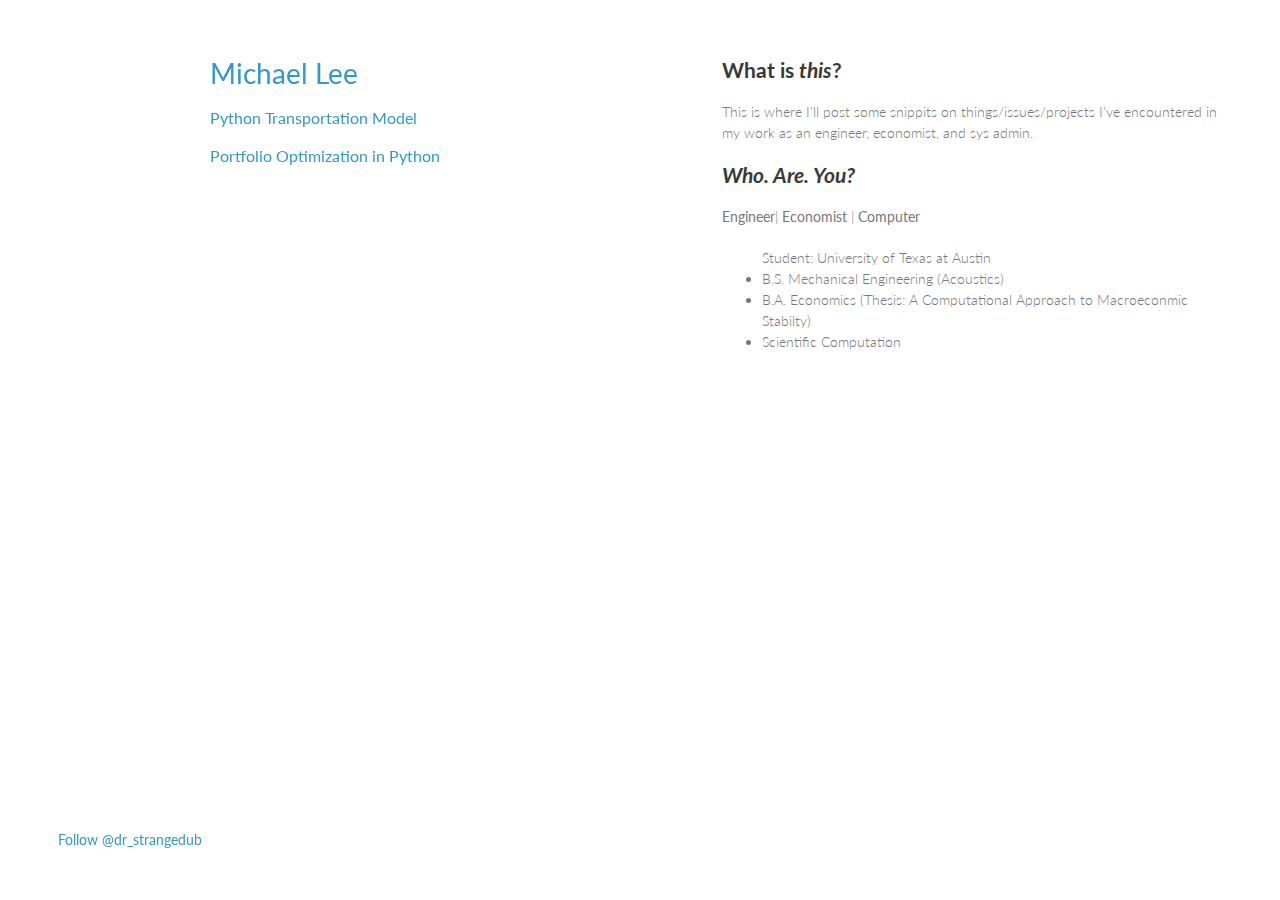
<file: index.html>
<!doctype html>
<html>
  <head>
      <meta charset="utf-8">
      <meta http-equiv="X-UA-Compatible" content="chrome=1">
      <title>1ifbyLAN2ifbyC</title>
      
      <link rel="stylesheet" href="stylesheets/styles.css">
      <link rel="stylesheet" href="stylesheets/pygment_trac.css">
      <meta name="viewport" content="width=device-width, initial-scale=1, user-scalable=no">
     
      <script type="text/javascript" src="http://cdn.mathjax.org/mathjax/latest/MathJax.js?config=TeX-AMS-MML_HTMLorMML"></script>

  </head>

  <body>
      <div class="wrapper">
        <header> 
          <h1><a href="/">Michael Lee</a></h1>
          <h3><a href="/PythonTrans">Python Transportation Model</a></h3>
          <h3><a href="/portfolio">Portfolio Optimization in Python</a></h3>
          <h3><a href="Optimizing_Energy_Production"><Geospatial and Competetive Equilibrium with Python></a></h>
        </header>
      </div>

        <section>

          <h2>What is <i>this</i>?</h2>
          
           <p>This is where I'll post some snippits on things/issues/projects I've encountered in my work as an engineer, economist, and sys admin. </p>

          <h2><i>Who. Are. You?</i></h2>
          <p><b>Engineer</b>| <b>Economist</b> | <b>Computer</b>
              <UL>Student: University of Texas at Austin
                <LI> B.S. Mechanical Engineering (Acoustics)
                <LI> B.A. Economics (Thesis: A Computational Approach to Macroeconmic Stabilty)
                <LI> Scientific Computation
               </UL>
          </p>
        </section>
      </div>
    <script src="javascripts/scale.fix.js"></script>
  </body>
  <footer>
    <footer>
    <a href="https://twitter.com/dr_strangedub" class="twitter-follow-button" data-show-count="false">Follow @dr_strangedub</a>
      <script>!function(d,s,id){var js,fjs=d.getElementsByTagName(s)[0],p=/^http:/.test(d.location)?'http':'https';if(!d.getElementById(id)){js=d.createElement(s);js.id=id;js.src=p+'://platform.twitter.com/widgets.js';fjs.parentNode.insertBefore(js,fjs);}}(document, 'script', 'twitter-wjs');</script>
  </footer>
  
  	<script>
  (function(i,s,o,g,r,a,m){i['GoogleAnalyticsObject']=r;i[r]=i[r]||function(){
  (i[r].q=i[r].q||[]).push(arguments)},i[r].l=1*new Date();a=s.createElement(o),
  m=s.getElementsByTagName(o)[0];a.async=1;a.src=g;m.parentNode.insertBefore(a,m)
  })(window,document,'script','//www.google-analytics.com/analytics.js','ga');

  ga('create', 'UA-20712311-4', '1ifbylan2ifbyc.github.io');
  ga('send', 'pageview');

  </script>
  
</html>
</file>
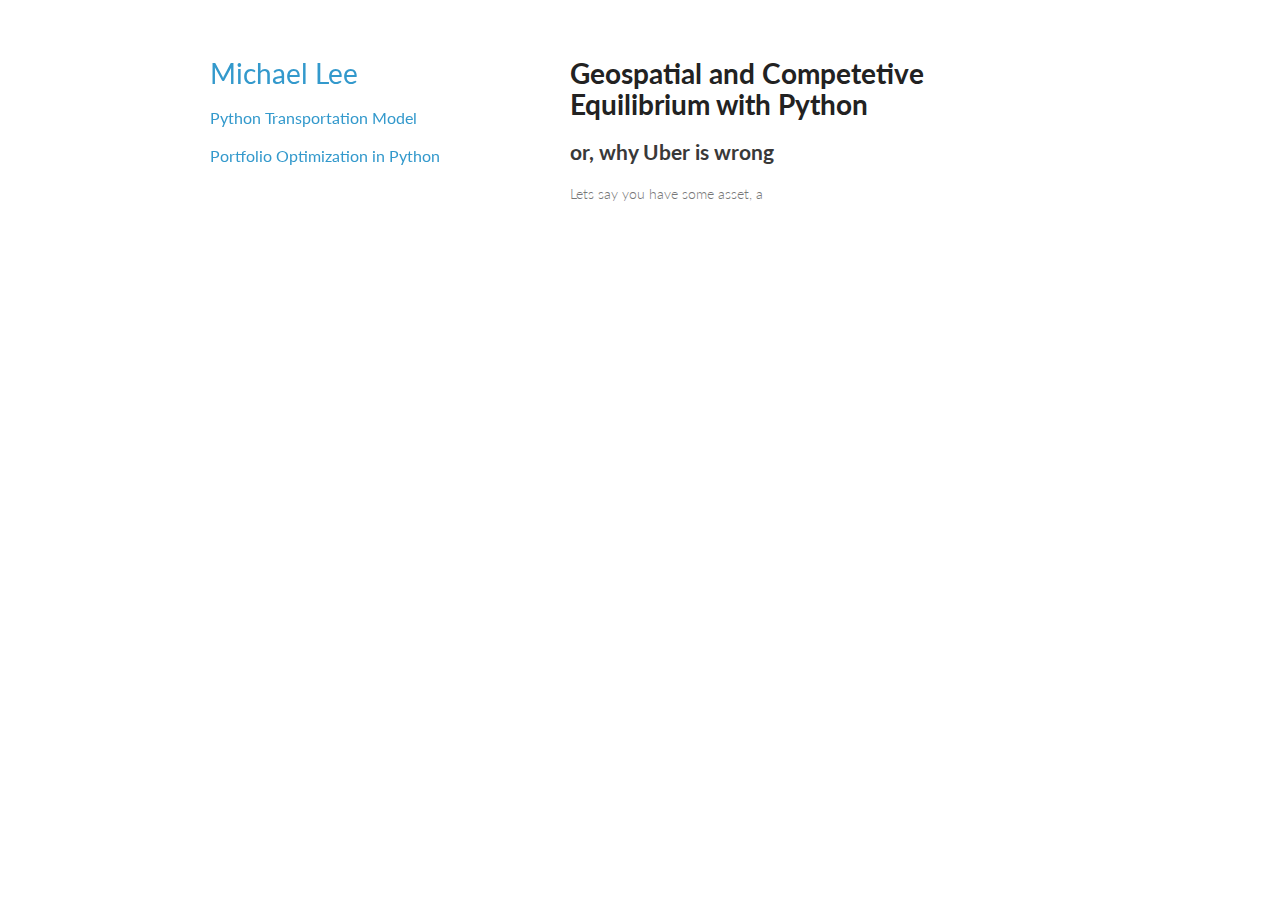
<file: Optimizing_Energy_Production.html>
<!doctype html>
<html>
 	<head>
    	<meta charset="utf-8">
	    <meta http-equiv="X-UA-Compatible" content="chrome=1">
	    <title>1ifbyLAN2ifbyC</title>
	    
	    <link rel="stylesheet" href="stylesheets/styles.css">
	    <link rel="stylesheet" href="stylesheets/pygment_trac.css">
	    <meta name="viewport" content="width=device-width, initial-scale=1, user-scalable=no">
	   
	    <script type="text/javascript" src="http://cdn.mathjax.org/mathjax/latest/MathJax.js?config=TeX-AMS-MML_HTMLorMML"></script>

	</head>

	<body>
    	<div class="wrapper">
      	<header>
        	<h1><a href="/">Michael Lee</a></h1>
       		<h3><a href="/PythonTrans">Python Transportation Model</a></h>
        	<h3><a href="/portfolio">Portfolio Optimization in Python</a></h3>
        	<h3><a href="Optimizing_Energy_Production"><Geospatial and Competetive Equilibrium with Python></a></h>


    	</header>

	    <section>
	    	
    	<h1> Geospatial and Competetive Equilibrium with Python </h1>
    	<h2> or, why Uber is wrong </h2>

    	Lets say you have some asset, a 







	    </section>
	</body>
</html>
</file>
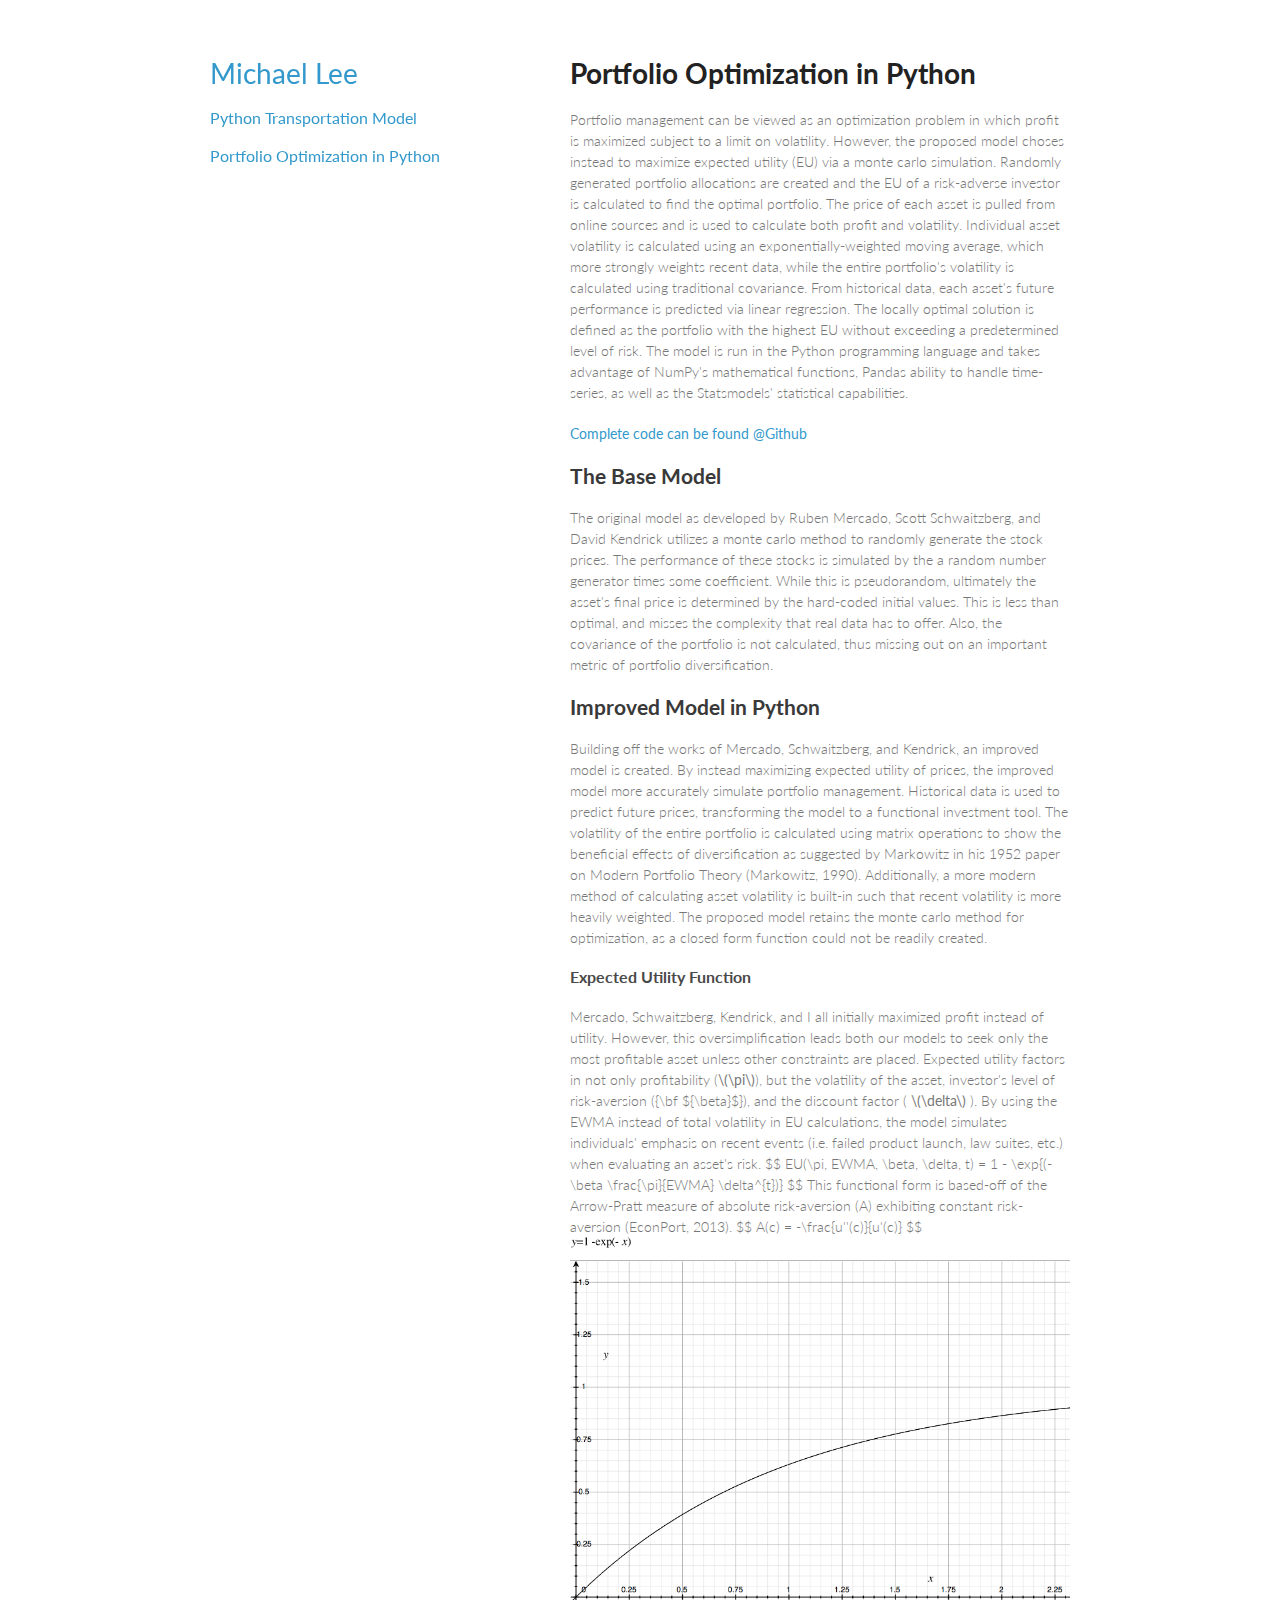
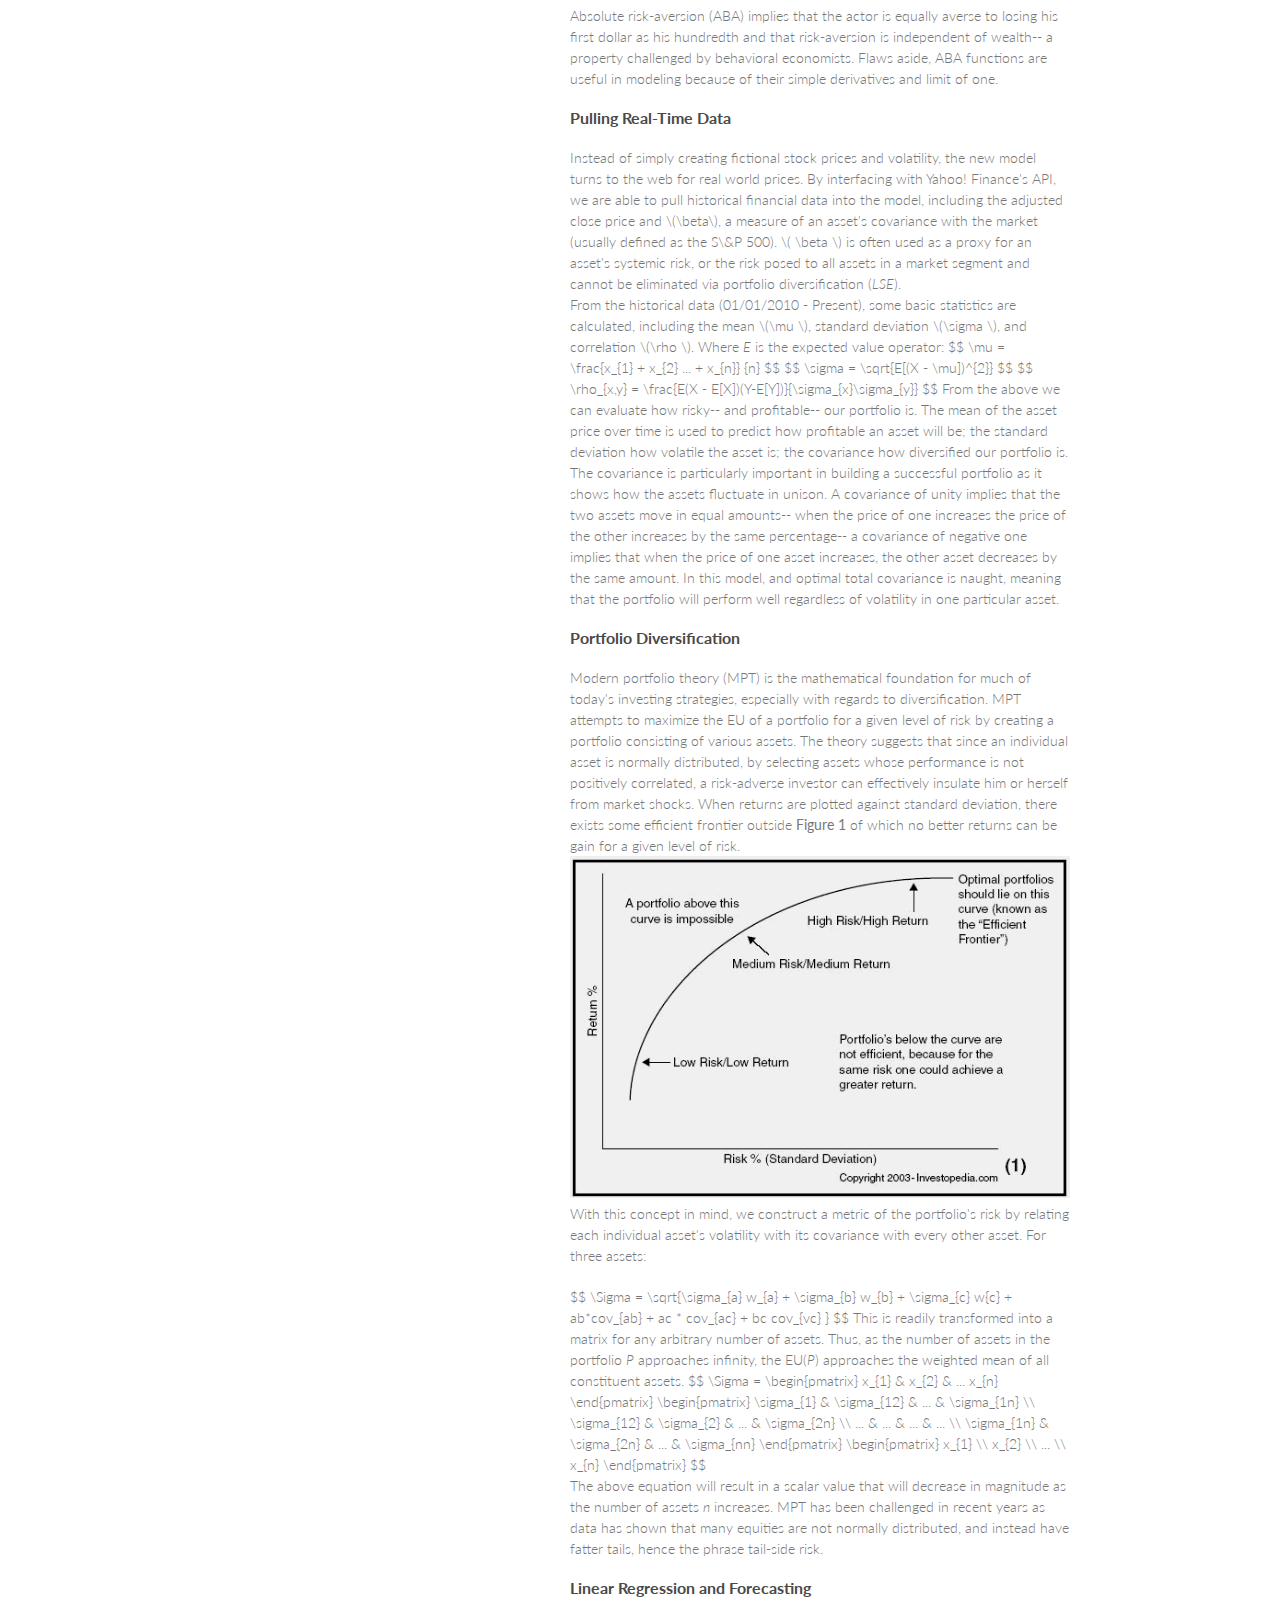
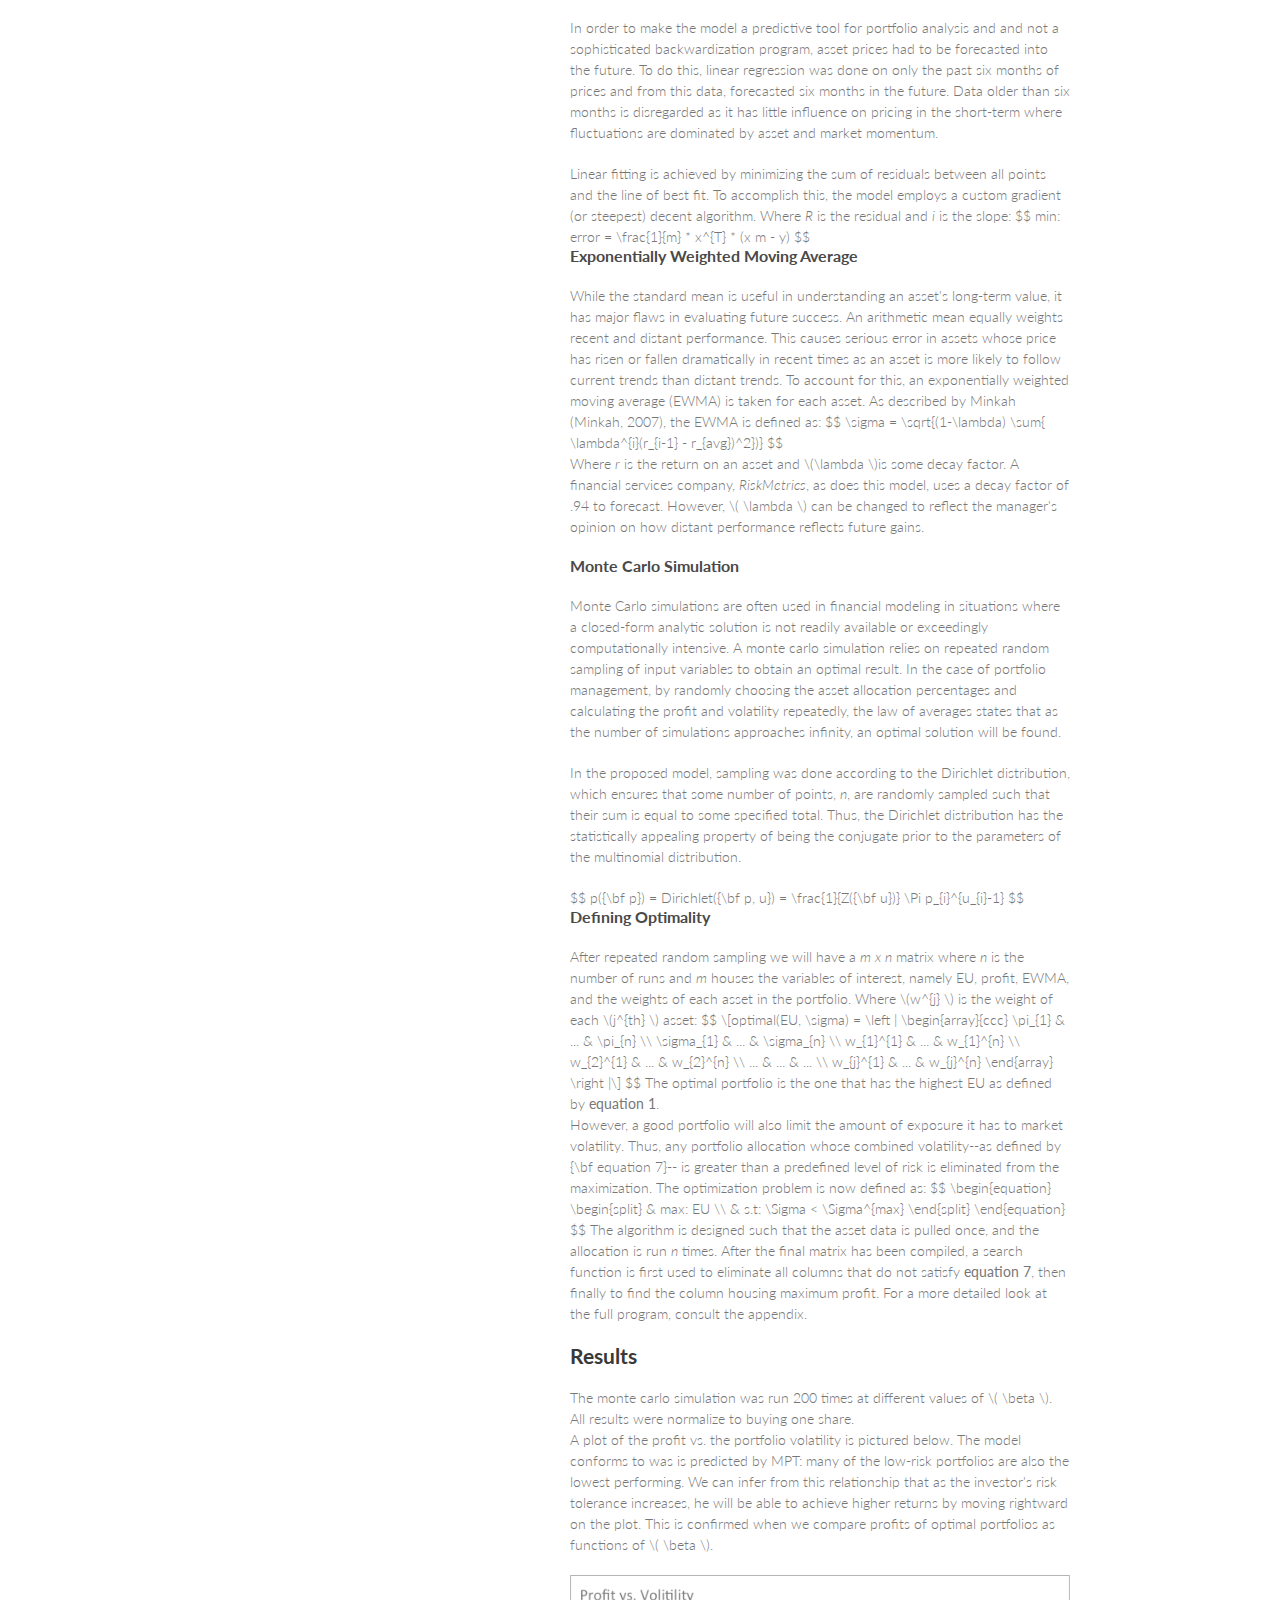
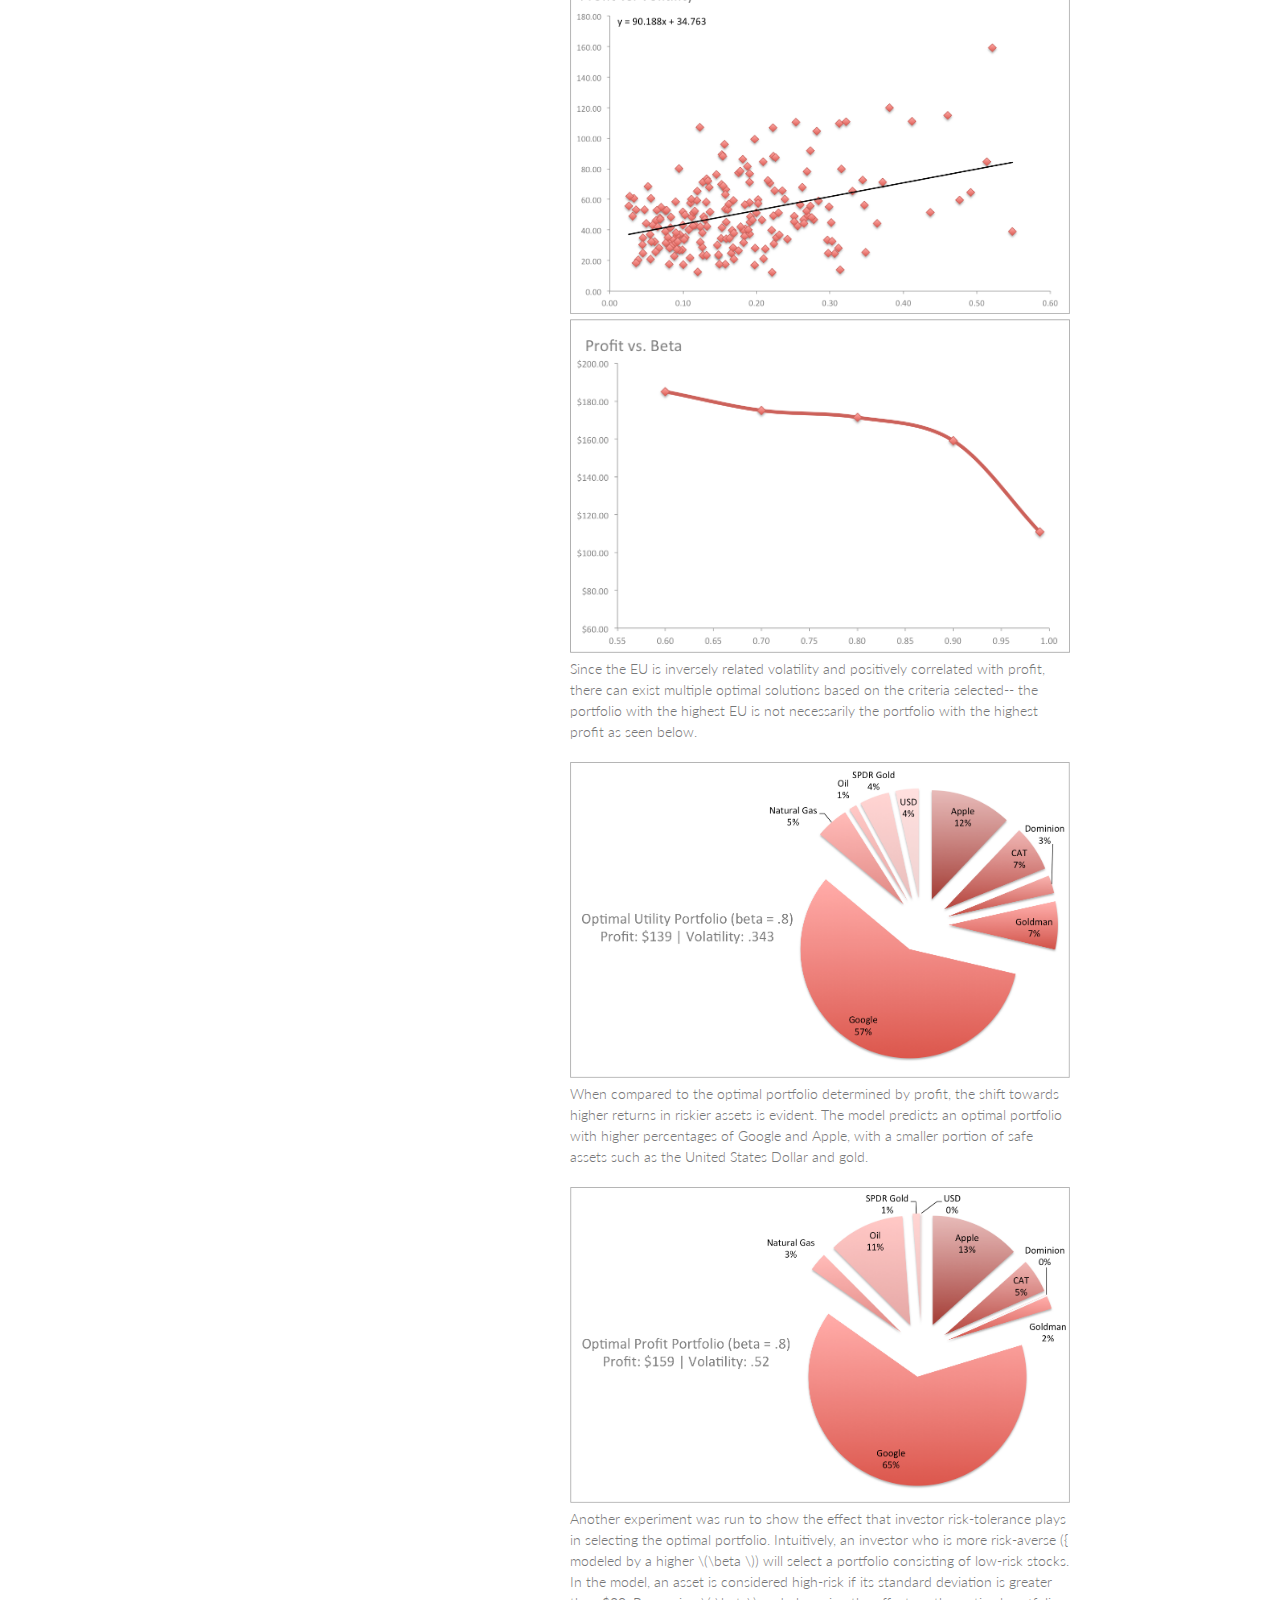
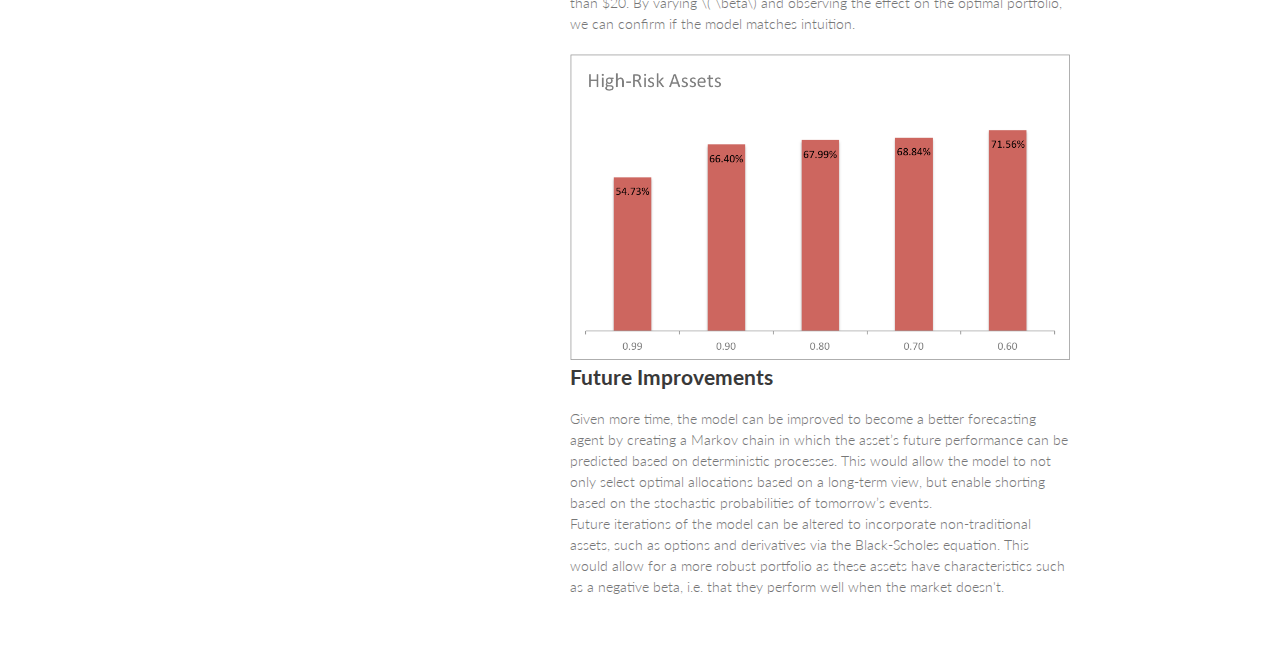
<file: portfolio.html>
<!doctype html>
<html>
         <head>
            <meta charset="utf-8">
            <meta http-equiv="X-UA-Compatible" content="chrome=1">
            <title>1ifbyLAN2ifbyC</title>
            
            <link rel="stylesheet" href="stylesheets/styles.css">
            <link rel="stylesheet" href="stylesheets/pygment_trac.css">
            <meta name="viewport" content="width=device-width, initial-scale=1, user-scalable=no">
           
            <script type="text/javascript" src="http://cdn.mathjax.org/mathjax/latest/MathJax.js?config=TeX-AMS-MML_HTMLorMML"></script>

        </head>

        <body>
            <div class="wrapper">
              <header>
                <h1><a href="/">Michael Lee</a></h1>
                       <h3><a href="/PythonTrans">Python Transportation Model</a></h>
                       <h3><a href="/portfolio">Portfolio Optimization in Python</a></h3>

            </header>

            <section>
                    
                    <h1> Portfolio Optimization in Python </h1>

            <p> 
                Portfolio management can be viewed as an optimization problem in which profit is maximized subject to a limit on volatility. However, the proposed model choses instead to maximize expected utility (EU) via a monte carlo simulation. Randomly generated portfolio allocations are created and the EU of a risk-adverse investor is calculated to find the optimal portfolio. The price of each asset is pulled from online sources and is used to calculate both profit and volatility. Individual asset volatility is calculated using an exponentially-weighted moving average, which more strongly weights recent data, while the entire portfolio's volatility is calculated using traditional covariance. From historical data, each asset's future performance is predicted via linear regression. The locally optimal solution is defined as the portfolio with the highest EU without exceeding a predetermined level of risk. The model is run in the Python programming language and takes advantage of NumPy's mathematical functions, Pandas ability to handle time-series, as well as the Statsmodels' statistical capabilities. 
            </p>
            <p>
            <a href="https://github.com/1IfByLAN2IfByC/Compuational_Econ-/tree/master/Portfolio">Complete code can be found @Github</a> 
        </p>

            <h2>The Base Model</h2>
            <p>
                The original model as developed by Ruben Mercado, Scott Schwaitzberg, and David Kendrick utilizes a monte carlo method to randomly generate the stock prices. The performance of these stocks is simulated by the a random number generator times some coefficient. While this is pseudorandom, ultimately the asset's final price is determined by the hard-coded initial values. This is less than optimal, and misses the complexity that real data has to offer. Also, the covariance of the portfolio is not calculated, thus missing out on an important metric of portfolio diversification. 
            </p>

            <h2> Improved Model in Python </h2>
                <p>Building off the works of Mercado, Schwaitzberg, and Kendrick, an improved model is created. By instead maximizing expected utility of prices, the improved model more accurately simulate portfolio management. Historical data is used to predict future prices, transforming the model to a functional investment tool. The volatility of the entire portfolio is calculated using matrix operations to show the beneficial effects of diversification as suggested by Markowitz in his 1952 paper on Modern Portfolio Theory (Markowitz, 1990). Additionally, a more modern method of calculating asset volatility is built-in such that recent volatility is more heavily weighted. The proposed model retains the monte carlo method for optimization, as a closed form function could not be readily created.
                </p>

            <h3>Expected Utility Function </h3>
            <p>
                Mercado, Schwaitzberg, Kendrick, and I all initially maximized profit instead of utility. However, this oversimplification leads both our models to seek only the most profitable asset unless other constraints are placed. Expected utility factors in not only profitability (<b>\(\pi\)</b>), but the volatility of the asset, investor's level of risk-aversion ({\bf ${\beta}$}),  and the discount factor (<b> \(\delta\) </b>). By using the EWMA instead of total volatility in EU calculations, the model simulates individuals' emphasis on recent events (i.e. failed product launch, law suites, etc.) when evaluating an asset's risk. 

                $$ EU(\pi, EWMA, \beta, \delta, t) = 1 - \exp{(-\beta \frac{\pi}{EWMA} \delta^{t})} $$

                This functional form is based-off of the Arrow-Pratt measure of absolute risk-aversion (A) exhibiting constant risk-aversion (EconPort, 2013). 

                $$  A(c) = -\frac{u''(c)}{u'(c)} $$ 

                <img src="/Figures/EU_fn.png" alt="Expected Utility Function">

                Absolute risk-aversion (ABA) implies that the actor is equally averse to losing his first dollar as his hundredth and that risk-aversion is independent of wealth-- a property challenged by behavioral economists. Flaws aside, ABA functions are useful in modeling because of their simple derivatives and limit of one.

            <h3> Pulling Real-Time Data </h3>
                Instead of simply creating fictional stock prices and volatility, the new model turns to the web for real world prices. By interfacing with Yahoo! Finance's API, we are able to pull historical financial data into the model, including the adjusted close price and \(\beta\), a measure of an asset's covariance with the market (usually defined as the S\&P 500). \( \beta \) is often used as a proxy for an asset's systemic risk, or the risk posed to all assets in a market segment and cannot be eliminated via portfolio diversification (<i>LSE</i>). 
                <p>
                From the historical data (01/01/2010 - Present), some basic statistics are calculated, including the mean \(\mu \), standard deviation \(\sigma \), and correlation \(\rho \). Where <i>E</i> is the expected value operator:

                $$  \mu = \frac{x_{1} + x_{2} ... + x_{n}} {n} $$

                $$  \sigma = \sqrt{E[(X - \mu])^{2}} $$

                $$  \rho_{x,y} = \frac{E(X - E[X])(Y-E[Y])}{\sigma_{x}\sigma_{y}} $$

                From the above we can evaluate how risky-- and profitable-- our portfolio is. The mean of the asset price over time is used to predict how profitable an asset will be; the standard deviation how volatile the asset is; the covariance how diversified our portfolio is. The covariance is particularly important in building a successful portfolio as it shows how the assets fluctuate in unison. A covariance of unity implies that the two assets move in equal amounts-- when the price of one increases the price of the other increases by the same percentage-- a covariance of negative one implies that when the price of one asset increases, the other asset decreases by the same amount. In this model, and optimal total covariance is naught, meaning that the portfolio will perform well regardless of volatility in one particular asset. </p>

            <h3> Portfolio Diversification </h3>
                Modern portfolio theory (MPT) is the mathematical foundation for much of today's investing strategies, especially with regards to diversification. MPT attempts to maximize the EU of a portfolio for a given level of risk by creating a portfolio consisting of various assets. The theory suggests that since an individual asset is normally distributed, by selecting assets whose performance is not positively correlated, a risk-adverse investor can effectively insulate him or herself from market shocks. When returns are plotted against standard deviation, there exists some efficient frontier outside <b>Figure 1 </b> of which no better returns can be gain for a given level of risk.  

                <img src="/Figures/Efficient_Frontier.png" alt=""Efficient_Frontier>

                <p>With this concept in mind, we construct a metric of the portfolio's risk by relating each individual asset's volatility with its covariance with every other asset. For three assets: </p>

                $$  \Sigma = \sqrt{\sigma_{a} w_{a} + \sigma_{b} w_{b} + \sigma_{c} w{c} + ab*cov_{ab} + ac * cov_{ac} + bc cov_{vc} } $$

                This is readily transformed into a matrix for any arbitrary number of assets. Thus, as the number of assets in the portfolio <i>P</i> approaches infinity, the EU(<i>P</i>) approaches the weighted mean of all constituent assets. 

                $$ \Sigma = 
                \begin{pmatrix} x_{1} & x_{2} & ... x_{n} \end{pmatrix}
                \begin{pmatrix} \sigma_{1} & \sigma_{12} & ... & \sigma_{1n} \\ 
                \sigma_{12} & \sigma_{2} & ... & \sigma_{2n} \\
                ... & ... & ... & ... \\
                \sigma_{1n} & \sigma_{2n} & ... & \sigma_{nn} \end{pmatrix}
                \begin{pmatrix} x_{1} \\ x_{2} \\ ... \\ x_{n} \end{pmatrix} $$

            <p>
                The above equation will result in a scalar value that will decrease in magnitude as the number of assets <i>n</i> increases. MPT has been challenged in recent years as data has shown that many equities are not normally distributed, and instead have fatter tails, hence the phrase tail-side risk.

            <h3> Linear Regression and Forecasting </h3>
                <p>In order to make the model a predictive tool for portfolio analysis and and not a sophisticated backwardization program, asset prices had to be forecasted into the future. To do this, linear regression was done on only the past six months of prices and from this data, forecasted  six months in the future. Data older than six months is disregarded as it has little influence on pricing in the short-term where fluctuations are dominated by asset and market momentum. </p>

                Linear fitting is achieved by minimizing the sum of residuals between all points and the line of best fit. To accomplish this, the model employs a custom gradient (or steepest) decent algorithm. Where <i>R</i> is the residual and <i>i</i> is the slope:

                $$  min: error = \frac{1}{m} * x^{T} * (x m - y) $$

            <h3> Exponentially Weighted Moving Average </h3>
                 While the standard mean is useful in understanding an asset's long-term value, it has major flaws in evaluating future success. An arithmetic mean equally weights recent and distant performance. This causes serious error in assets whose price has risen or fallen dramatically in recent times as an asset is more likely to follow current trends than distant trends. To account for this, an exponentially weighted moving average (EWMA) is taken for each asset. As described by Minkah (Minkah, 2007), the EWMA is defined as:

                 $$     \sigma = \sqrt{(1-\lambda) \sum{ \lambda^{i}(r_{i-1} - r_{avg})^2})} $$

                 <p>Where <i>r</i> is the return on an asset and \(\lambda \)is some decay factor. A financial services company, <i>RiskMetrics</i>, as does this model, uses a decay factor of .94 to forecast. However, \( \lambda \) can be changed to reflect the manager's opinion on how distant performance reflects future gains.</p>


            <h3> Monte Carlo Simulation </h3>
                <p> Monte Carlo simulations are often used in financial modeling in situations where a closed-form analytic solution is not readily available or exceedingly computationally intensive. A monte carlo simulation relies on repeated random sampling of input variables to obtain an optimal result. In the case of portfolio management, by randomly choosing the asset allocation percentages and calculating the profit and volatility repeatedly, the law of averages states that as the number of simulations approaches infinity, an optimal solution will be found. </p>
                
                <p>In the proposed model, sampling was done according to the Dirichlet distribution, which ensures that some number of points, <i>n</i>, are randomly sampled such that their sum is equal to some specified total. Thus, the Dirichlet distribution has the statistically appealing property of being the conjugate prior to the parameters of the multinomial distribution. </p>

                $$ p({\bf p}) = Dirichlet({\bf p, u}) = \frac{1}{Z({\bf u})} \Pi p_{i}^{u_{i}-1} $$

            <h3> Defining Optimality </h3>
                 After repeated random sampling we will have a <i> m x n </i> matrix where <i>n</i> is the number of runs and <i>m</i> houses the variables of interest, namely EU, profit, EWMA, and the weights of each asset in the portfolio. Where \(w^{j} \) is the weight of each \(j^{th} \) asset:

                 $$ \[optimal(EU, \sigma) = \left | \begin{array}{ccc}
                    \pi_{1} & ... & \pi_{n} \\
                    \sigma_{1} & ... & \sigma_{n} \\
                    w_{1}^{1}  & ... & w_{1}^{n} \\
                    w_{2}^{1}  & ... & w_{2}^{n} \\
                    ... & ... & ... \\
                    w_{j}^{1}  & ... & w_{j}^{n} \end{array} \right |\]
                    $$

                The optimal portfolio is the one that has the highest EU as defined by <b> equation 1</b>. 
                <p>
                    However, a good portfolio will also limit the amount of exposure it has to market volatility. Thus, any portfolio allocation whose combined volatility--as defined by {\bf equation 7}-- is greater than a predefined level of risk is eliminated from the maximization. The optimization problem is now defined as:
                        $$
                        \begin{equation}
                            \begin{split} 
                                & max: EU \\ 
                                & s.t: \Sigma < \Sigma^{max}
                            \end{split}
                        \end{equation} $$

                    The algorithm is designed such that the asset data is pulled once, and the allocation is run <i>n</i> times. After the final matrix has been compiled, a search function is first used to eliminate all columns that do not satisfy <b>equation 7</b>, then finally to find the column housing maximum profit. For a more detailed look at the full program, consult the appendix. 


            <h2> Results</h2>
                The monte carlo simulation was run 200 times at different values of \( \beta \). All results were normalize to buying one share. 
                <p>
                A plot of the profit vs. the portfolio volatility is pictured below. The model conforms to was is predicted by MPT: many of the low-risk portfolios are also the lowest performing. We can infer from this relationship that as the investor's risk tolerance increases, he will be able to achieve higher returns by moving rightward on the plot. This is confirmed when we compare profits of optimal portfolios as functions of \( \beta \). </p>

                <img src='Figures/Profit_v_Volit.png' alt='Profit vs. Volatility'>

                <img src='Figures/profit_v_beta.png' alt='Profit vs. Risk Aversion'>

                <p>Since the EU is inversely related volatility and positively correlated with profit, there can exist multiple optimal solutions based on the criteria selected-- the portfolio with the highest EU is not necessarily the portfolio with the highest profit as seen below. </p>

                <img src='Figures/OptimalPort_EU.png' alt='Optimal Profit Based on Expected Utility'>

                <p>When compared to the optimal portfolio determined by profit, the shift towards higher returns in riskier assets is evident. The model predicts an optimal portfolio with higher percentages of Google and Apple, with a smaller portion of safe assets such as the United States Dollar and gold.</p>

                <img src='Figures/OptimalPort_profit.png' alt='Optimal Portfolio Based on Profit' >

                <p>Another experiment was run to show the effect that investor risk-tolerance plays in selecting the optimal portfolio. Intuitively, an investor who is more risk-averse ({ modeled by a higher \(\beta \)) will select a portfolio consisting of low-risk stocks. In the model, an asset is considered high-risk if its standard deviation is greater than $20. By varying \( \beta\) and observing the effect on the optimal portfolio, we can confirm if the model matches intuition. </p>

                <img src ='Figures/High_Risk.png' alt='Share of high risk assets in the portfolio' >

            <h2> Future Improvements </h2>
            Given more time, the model can be improved to become a better forecasting agent by creating a Markov chain in which the asset’s future performance can be predicted based on deterministic processes. This would allow the model to not only select optimal allocations based on a long-term view, but enable shorting based on the stochastic probabilities of tomorrow’s events. 
            <p>
            Future iterations of the model can be altered to incorporate non-traditional assets, such as options and derivatives via the Black-Scholes equation. This would allow for a more robust portfolio as these assets have characteristics such as a negative beta, i.e. that they perform well when the market doesn't. </p>


        </body>
    <html>
</file>
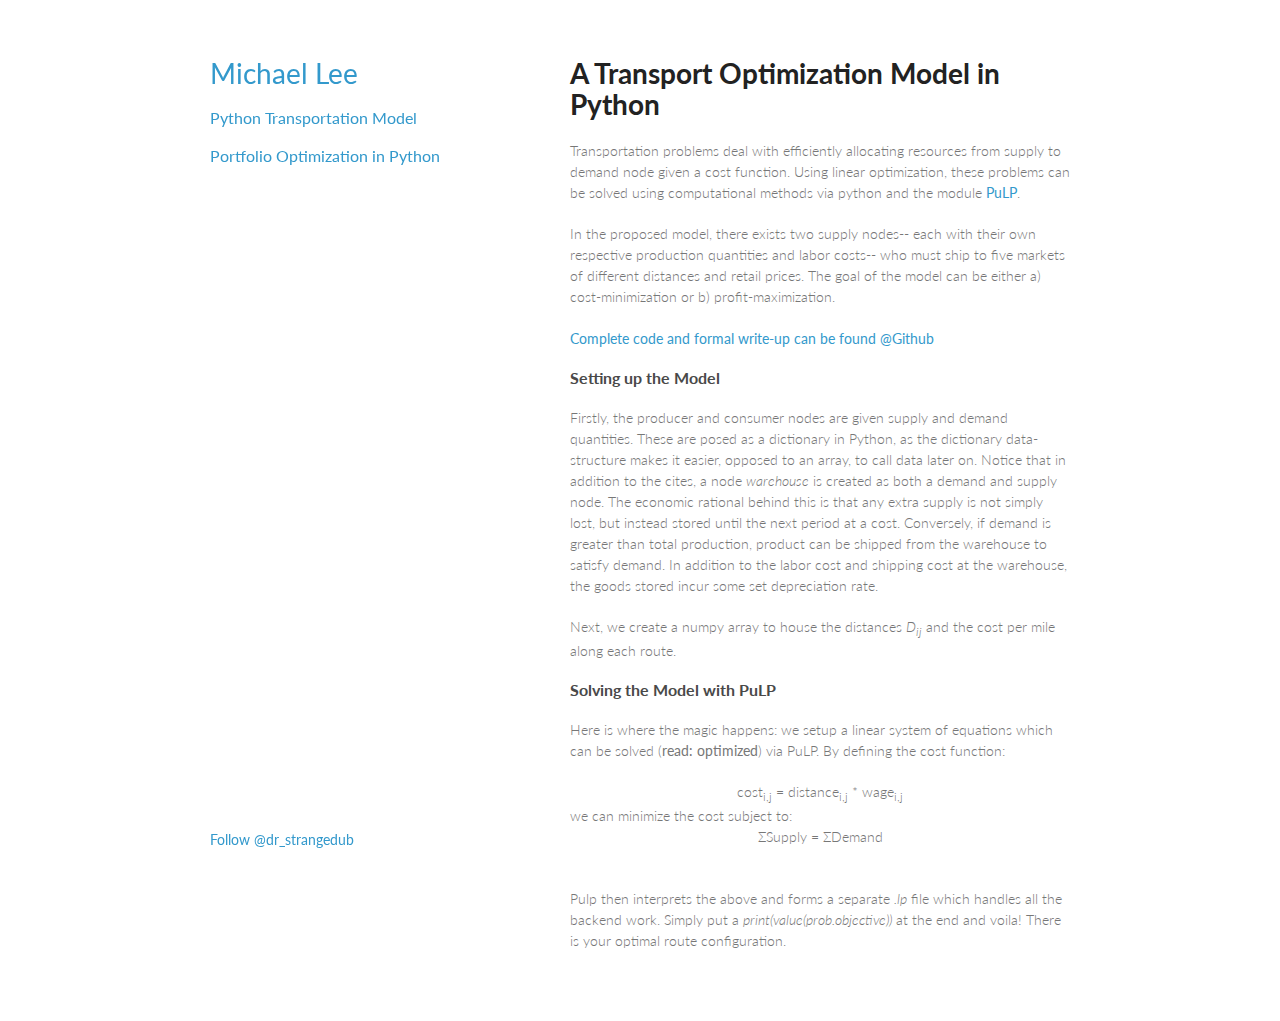
<file: PythonTrans.html>
<!doctype html>
<html>
 	<head>
    	<meta charset="utf-8">
	    <meta http-equiv="X-UA-Compatible" content="chrome=1">
	    <title>1ifbyLAN2ifbyC</title>
	    
	    <link rel="stylesheet" href="stylesheets/styles.css">
	    <link rel="stylesheet" href="stylesheets/pygment_trac.css">
	    <meta name="viewport" content="width=device-width, initial-scale=1, user-scalable=no">
	   
	    <script type="text/javascript" src="http://cdn.mathjax.org/mathjax/latest/MathJax.js?config=TeX-AMS-MML_HTMLorMML"></script>

	</head>

	<body>
    	<div class="wrapper">
      	<header>
        	<h1><a href="/">Michael Lee</a></h1>
       		<h3><a href="/PythonTrans">Python Transportation Model</a></h>
        	<h3><a href="/portfolio">Portfolio Optimization in Python</a></h3>

    	</header>

	    <section>
	    	
	    	<h1> A Transport Optimization Model in Python </h1>

	    	<p>
	    		Transportation problems deal with efficiently allocating resources from supply to demand node given a cost function. Using linear optimization, these problems can be solved using computational methods via python and the module <a href="https://pypi.python.org/pypi/PuLP">PuLP</a>. </p>
	    		
	    		
	    	<p>
	    		In the proposed model, there exists two supply nodes-- each with their own respective production quantities and labor costs-- who must ship to five markets of different distances and retail prices. The goal of the model can be either a) cost-minimization or b) profit-maximization.<br><br>
	    	
	    			<a href="https://github.com/1IfByLAN2IfByC/Compuational_Econ-/tree/master/TransportModel">Complete code and formal write-up can be found @Github</a> 
	    			
	    	</p>
	    			 
	    			 
	    	<h3> Setting up the Model </h3>
	    	
	    	<p>
	    		Firstly, the producer and consumer nodes are given supply and demand quantities. These are posed as a dictionary in Python, as the dictionary data-structure makes it easier, opposed to an array, to call data later on. Notice that in addition to the cites, a node <i>warehouse</i> is created as both a demand and supply node. The economic rational behind this is that any extra supply is not simply lost, but instead stored until the next period at a cost. Conversely, if demand is greater than total production, product can be shipped from the warehouse to satisfy demand. In addition to the labor cost and shipping cost at the warehouse, the goods stored incur some set depreciation rate.
	    	
	    <script src="https://gist.github.com/1IfByLAN2IfByC/78020ec0e2f8bf33152e.js"></script>
	    
	    	</p>
	    	
	    	<p>
	    		Next, we create a numpy array to house the distances <i>D<sub>ij</sub></i> and the cost per mile along each route. 
	    
	    <script src="https://gist.github.com/1IfByLAN2IfByC/7f52d51253d646065680.js"></script>
	    
	    	</p>
	    	
	    <h3> Solving the Model with PuLP </h3>
	    
	    <p> 
	    	Here is where the magic happens: we setup a linear system of equations which can be solved (<b>read: optimized</b>) via PuLP. By defining the cost function: 
	    	
	    	<center>cost<sub>i,j</sub> = distance<sub>i,j</sub> * wage<sub>i,j</sub></center>
	    	
	    	we can minimize the cost subject to: <br>
	    	
	    	<center><span>&Sigma;</span>Supply = <span>&Sigma;</span>Demand</center>
	    	
	    	<br>
	    	
	   <script src="https://gist.github.com/1IfByLAN2IfByC/4c11506e6da8ab3b0644.js"></script>
	   
	    </p>
	    
	    <p>
	    	Pulp then interprets the above and forms a separate <i>.lp</i> file which handles all the backend work. Simply put a <i> print(value(prob.objective))</i> at the end and voila! There is your optimal route configuration. 
	    </p>
	    	    		

	    </section>
	 <script src="javascripts/scale.fix.js"></script>
	</body>
	<footer>
		<a href="https://twitter.com/dr_strangedub" class="twitter-follow-button" data-show-count="false">Follow @dr_strangedub</a>
			<script>!function(d,s,id){var js,fjs=d.getElementsByTagName(s)[0],p=/^http:/.test(d.location)?'http':'https';if(!d.getElementById(id)){js=d.createElement(s);js.id=id;js.src=p+'://platform.twitter.com/widgets.js';fjs.parentNode.insertBefore(js,fjs);}}(document, 'script', 'twitter-wjs');</script>
	</footer>
	
	<script>
  (function(i,s,o,g,r,a,m){i['GoogleAnalyticsObject']=r;i[r]=i[r]||function(){
  (i[r].q=i[r].q||[]).push(arguments)},i[r].l=1*new Date();a=s.createElement(o),
  m=s.getElementsByTagName(o)[0];a.async=1;a.src=g;m.parentNode.insertBefore(a,m)
  })(window,document,'script','//www.google-analytics.com/analytics.js','ga');

  ga('create', 'UA-20712311-4', '1ifbylan2ifbyc.github.io');
  ga('send', 'pageview');

  </script>

</html>
</file>
<file: stylesheets/styles.css>
@import url(https://fonts.googleapis.com/css?family=Lato:300italic,700italic,300,700);

body {
  padding:50px;
  font:14px/1.5 Lato, "Helvetica Neue", Helvetica, Arial, sans-serif;
  color:#777;
  font-weight:300;
}

h1, h2, h3, h4, h5, h6 {
  color:#222;
  margin:0 0 20px;
}

p, ul, ol, table, pre, dl {
  margin:0 0 20px;
}

h1, h2, h3 {
  line-height:1.1;
}

h1 {
  font-size:28px;
}

h2 {
  color:#393939;
}

h3, h4, h5, h6 {
  color:#494949;
}

a {
  color:#39c;
  font-weight:400;
  text-decoration:none;
}

a:hover {
  color:#069;
}

a small {
  font-size:11px;
  color:#777;
  margin-top:-0.6em;
  display:block;
}

a:hover small {
  color:#777;
}

.wrapper {
  width:860px;
  margin:0 auto;
}

blockquote {
  border-left:1px solid #e5e5e5;
  margin:0;
  padding:0 0 0 20px;
  font-style:italic;
}

code, pre {
  font-family:Monaco, Bitstream Vera Sans Mono, Lucida Console, Terminal;
  color:#333;
  font-size:12px;
}

pre {
  padding:8px 15px;
  background: #f8f8f8;  
  border-radius:5px;
  border:1px solid #e5e5e5;
  overflow-x: auto;
}

table {
  width:100%;
  border-collapse:collapse;
}

th, td {
  text-align:left;
  padding:5px 10px;
  border-bottom:1px solid #e5e5e5;
}

dt {
  color:#444;
  font-weight:700;
}

th {
  color:#444;
}

img {
  max-width:100%;
}

header {
  width:270px;
  float:left;
  position:fixed;
}

header ul {
  list-style:none;
  height:40px;
  
  padding:0;
  
  background: #eee;
  background: -moz-linear-gradient(top, #f8f8f8 0%, #dddddd 100%);
  background: -webkit-gradient(linear, left top, left bottom, color-stop(0%,#f8f8f8), color-stop(100%,#dddddd));
  background: -webkit-linear-gradient(top, #f8f8f8 0%,#dddddd 100%);
  background: -o-linear-gradient(top, #f8f8f8 0%,#dddddd 100%);
  background: -ms-linear-gradient(top, #f8f8f8 0%,#dddddd 100%);
  background: linear-gradient(top, #f8f8f8 0%,#dddddd 100%);
  
  border-radius:5px;
  border:1px solid #d2d2d2;
  box-shadow:inset #fff 0 1px 0, inset rgba(0,0,0,0.03) 0 -1px 0;
  width:270px;
}

header li {
  width:89px;
  float:left;
  border-right:1px solid #d2d2d2;
  height:40px;
}

header li:first-child a {
  border-radius:5px 0 0 5px;
}

header li:last-child a {
  border-radius:0 5px 5px 0;
}

header ul a {
  line-height:1;
  font-size:11px;
  color:#999;
  display:block;
  text-align:center;
  padding-top:6px;
  height:34px;
}

header ul a:hover {
  color:#999;
  background: -moz-linear-gradient(top, #fff 0%, #ddd 100%);
  background: -webkit-gradient(linear, left top, left bottom, color-stop(0%,#fff), color-stop(100%,#ddd));
  background: -webkit-linear-gradient(top, #fff 0%,#ddd 100%);
  background: -o-linear-gradient(top, #fff 0%,#ddd 100%);
  background: -ms-linear-gradient(top, #fff 0%,#ddd 100%);
  background: linear-gradient(top, #fff 0%,#ddd 100%);
}

header ul a:active {
  -webkit-box-shadow: inset 0px 2px 2px 0px #ddd;
  -moz-box-shadow: inset 0px 2px 2px 0px #ddd;
  box-shadow: inset 0px 2px 2px 0px #ddd;
}

strong {
  color:#222;
  font-weight:700;
}

header ul li + li {
  width:88px;
  border-left:1px solid #fff;
}

header ul li + li + li {
  border-right:none;
  width:89px;
}

header ul a strong {
  font-size:14px;
  display:block;
  color:#222;
}

section {
  width:500px;
  float:right;
  padding-bottom:50px;
}

small {
  font-size:11px;
}

hr {
  border:0;
  background:#e5e5e5;
  height:1px;
  margin:0 0 20px;
}

footer {
  width:270px;
  float:center;
  position:fixed;
  bottom:50px;
}

@media print, screen and (max-width: 960px) {
  
  div.wrapper {
    width:auto;
    margin:0;
  }
  
  header, section, footer {
    float:none;
    position:static;
    width:auto;
  }
  
  header {
    padding-right:320px;
  }
  
  section {
    border:1px solid #e5e5e5;
    border-width:1px 0;
    padding:20px 0;
    margin:0 0 20px;
  }
  
  header a small {
    display:inline;
  }
  
  header ul {
    position:absolute;
    right:50px;
    top:52px;
  }
}

@media print, screen and (max-width: 720px) {
  body {
    word-wrap:break-word;
  }
  
  header {
    padding:0;
  }
  
  header ul, header p.view {
    position:static;
  }
  
  pre, code {
    word-wrap:normal;
  }
}

@media print, screen and (max-width: 480px) {
  body {
    padding:15px;
  }
  
  header ul {
    display:none;
  }
}

@media print {
  body {
    padding:0.4in;
    font-size:12pt;
    color:#444;
  }
}
</file>
<file: stylesheets/pygment_trac.css>
.highlight  { background: #ffffff; }
.highlight .c { color: #999988; font-style: italic } /* Comment */
.highlight .err { color: #a61717; background-color: #e3d2d2 } /* Error */
.highlight .k { font-weight: bold } /* Keyword */
.highlight .o { font-weight: bold } /* Operator */
.highlight .cm { color: #999988; font-style: italic } /* Comment.Multiline */
.highlight .cp { color: #999999; font-weight: bold } /* Comment.Preproc */
.highlight .c1 { color: #999988; font-style: italic } /* Comment.Single */
.highlight .cs { color: #999999; font-weight: bold; font-style: italic } /* Comment.Special */
.highlight .gd { color: #000000; background-color: #ffdddd } /* Generic.Deleted */
.highlight .gd .x { color: #000000; background-color: #ffaaaa } /* Generic.Deleted.Specific */
.highlight .ge { font-style: italic } /* Generic.Emph */
.highlight .gr { color: #aa0000 } /* Generic.Error */
.highlight .gh { color: #999999 } /* Generic.Heading */
.highlight .gi { color: #000000; background-color: #ddffdd } /* Generic.Inserted */
.highlight .gi .x { color: #000000; background-color: #aaffaa } /* Generic.Inserted.Specific */
.highlight .go { color: #888888 } /* Generic.Output */
.highlight .gp { color: #555555 } /* Generic.Prompt */
.highlight .gs { font-weight: bold } /* Generic.Strong */
.highlight .gu { color: #800080; font-weight: bold; } /* Generic.Subheading */
.highlight .gt { color: #aa0000 } /* Generic.Traceback */
.highlight .kc { font-weight: bold } /* Keyword.Constant */
.highlight .kd { font-weight: bold } /* Keyword.Declaration */
.highlight .kn { font-weight: bold } /* Keyword.Namespace */
.highlight .kp { font-weight: bold } /* Keyword.Pseudo */
.highlight .kr { font-weight: bold } /* Keyword.Reserved */
.highlight .kt { color: #445588; font-weight: bold } /* Keyword.Type */
.highlight .m { color: #009999 } /* Literal.Number */
.highlight .s { color: #d14 } /* Literal.String */
.highlight .na { color: #008080 } /* Name.Attribute */
.highlight .nb { color: #0086B3 } /* Name.Builtin */
.highlight .nc { color: #445588; font-weight: bold } /* Name.Class */
.highlight .no { color: #008080 } /* Name.Constant */
.highlight .ni { color: #800080 } /* Name.Entity */
.highlight .ne { color: #990000; font-weight: bold } /* Name.Exception */
.highlight .nf { color: #990000; font-weight: bold } /* Name.Function */
.highlight .nn { color: #555555 } /* Name.Namespace */
.highlight .nt { color: #000080 } /* Name.Tag */
.highlight .nv { color: #008080 } /* Name.Variable */
.highlight .ow { font-weight: bold } /* Operator.Word */
.highlight .w { color: #bbbbbb } /* Text.Whitespace */
.highlight .mf { color: #009999 } /* Literal.Number.Float */
.highlight .mh { color: #009999 } /* Literal.Number.Hex */
.highlight .mi { color: #009999 } /* Literal.Number.Integer */
.highlight .mo { color: #009999 } /* Literal.Number.Oct */
.highlight .sb { color: #d14 } /* Literal.String.Backtick */
.highlight .sc { color: #d14 } /* Literal.String.Char */
.highlight .sd { color: #d14 } /* Literal.String.Doc */
.highlight .s2 { color: #d14 } /* Literal.String.Double */
.highlight .se { color: #d14 } /* Literal.String.Escape */
.highlight .sh { color: #d14 } /* Literal.String.Heredoc */
.highlight .si { color: #d14 } /* Literal.String.Interpol */
.highlight .sx { color: #d14 } /* Literal.String.Other */
.highlight .sr { color: #009926 } /* Literal.String.Regex */
.highlight .s1 { color: #d14 } /* Literal.String.Single */
.highlight .ss { color: #990073 } /* Literal.String.Symbol */
.highlight .bp { color: #999999 } /* Name.Builtin.Pseudo */
.highlight .vc { color: #008080 } /* Name.Variable.Class */
.highlight .vg { color: #008080 } /* Name.Variable.Global */
.highlight .vi { color: #008080 } /* Name.Variable.Instance */
.highlight .il { color: #009999 } /* Literal.Number.Integer.Long */

.type-csharp .highlight .k { color: #0000FF }
.type-csharp .highlight .kt { color: #0000FF }
.type-csharp .highlight .nf { color: #000000; font-weight: normal }
.type-csharp .highlight .nc { color: #2B91AF }
.type-csharp .highlight .nn { color: #000000 }
.type-csharp .highlight .s { color: #A31515 }
.type-csharp .highlight .sc { color: #A31515 }
</file>
